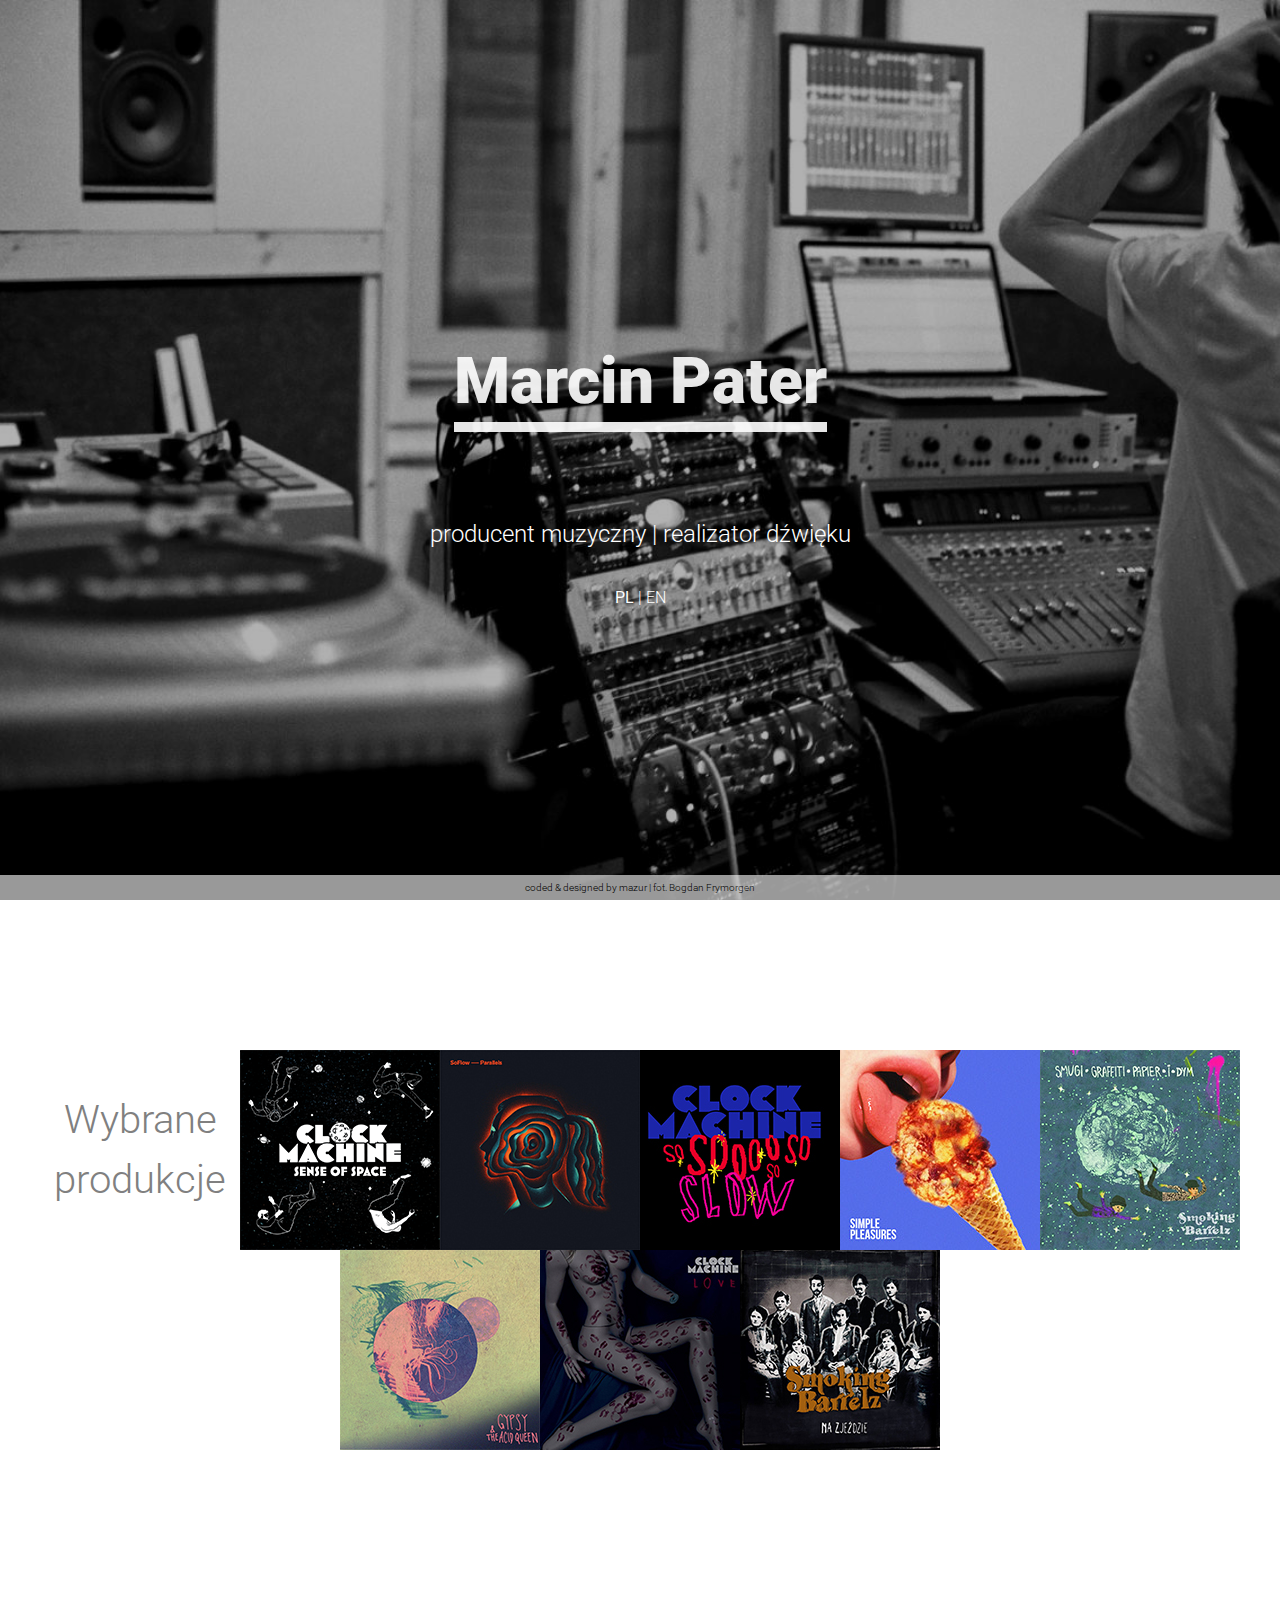
<file: index.html>
<!DOCTYPE html>
<html>

<head>
  <meta charset="UTF-8">
  <title>Marcin Pater &#124; producent muzyczny &#124; realizator dźwięku</title>
  <link rel="stylesheet" href="css/style.css">
  <link rel='shortcut icon' type='image/x-icon' href='/favicon.ico' />
  <meta name="viewport" content="user-scalable=no, width=device-width, initial-scale=1, maximum-scale=1">
  <meta name="description" content="Jestem producentem muzycznym oraz realizatorem dźwięku. Na co dzień przebywam głównie w studiu MuseLab w Krakowie. Współpracuje na stałe z zespołami Clock Machine oraz Smoking Barrelz.">
  <meta name="keywords" content="realizator, dźwięku, studio nagrań, muselab, music producer, krakow, kraków, sound, engineer, sound engineer, poland, clock machine, love, smoking barrelz, muse lab, smugi grafiti papier i dym, na zjeździe, na zjezdzie, gypsy and the acid queen">
  <meta property="og:site_name" content="Marcin Pater" />
  <meta property="og:title" content="music producer | sound engineer" />
  <meta property="og:description" content="Jestem producentem muzycznym oraz realizatorem dźwięku. Na co dzień przebywam głównie w studiu MuseLab w Krakowie. Współpracuje na stałe z zespołami Clock Machine oraz Smoking Barrelz."
  />
  <meta property="og:image" content="images/flower-of-life.png">
  <meta property="og:url" content="http://marcinpater.com/">
  <meta property="og:type" content="blog" />
  <script>
    (function (i, s, o, g, r, a, m) {
      i['GoogleAnalyticsObject'] = r;
      i[r] = i[r] || function () {
        (i[r].q = i[r].q || []).push(arguments)
      }, i[r].l = 1 * new Date();
      a = s.createElement(o),
        m = s.getElementsByTagName(o)[0];
      a.async = 1;
      a.src = g;
      m.parentNode.insertBefore(a, m)
    })(window, document, 'script', 'https://www.google-analytics.com/analytics.js', 'ga');

    ga('create', 'UA-92750574-1', 'auto');
    ga('send', 'pageview');
  </script>
</head>

<body>
  <!-- HOME -->
  <div id="home">
    <div class="background">
      <div>
        <p id="name">Marcin Pater</p>
      </div>
      <div>
        <p id="role">producent muzyczny &#124; realizator dźwięku</p>
      </div>
      <div>
        <p>
          <b>PL</b> &#124;
          <a href="english/index_en.html">EN</a>
        </p>
      </div>
    </div>
  </div>

  <!-- RELEASES -->
  <div id="releases">
    <div id="wybrane">
      <p>Wybrane produkcje</p>
    </div>
    <div id="sos" class="album">
      <div class="najazd">
        <p class="opis">
          <strong>Clock Machine</strong>
          <br>
          <em>Sens Of Space</em>
          <br>2017
          <br>SINGIEL
          <br>
          <br>produkcja, realizacja nagrań, mix, mastering</p>
        <a href="https://independentdigital.lnk.to/SenseOfSpace" target="_blank">POSŁUCHAJ</a>
      </div>
    </div>
    <div id="so-flow" class="album">
      <div class="najazd">
        <p class="opis">
          <strong>So Flow</strong>
          <br>
          <em>Parallels</em>
          <br>2017
          <br>CD, LP
          <br>
          <br>produkcja, realizacja nagrań, mix</p>
        <a href="https://independentdigital.lnk.to/MN2eO" target="_blank">POSŁUCHAJ</a>
      </div>
    </div>
    <div id="so-slow" class="album">
      <div class="najazd">
        <p class="opis">
          <strong>Clock Machine</strong>
          <br>
          <em>So Slow</em>
          <br>2017
          <br>SINGIEL
          <br>
          <br>produkcja, realizacja nagrań, mix, mastering</p>
        <a href="https://independentdigital.lnk.to/SoSlow_Clock_Machine" target="_blank">POSŁUCHAJ</a>
      </div>
    </div>
    <div id="simple-pleasures" class="album">
      <div class="najazd">
        <p class="opis">
          <strong>Simple Pleasures</strong>
          <br>2017
          <br>EP
          <br>
          <br>produkcja, realizacja nagrań, mix, mastering</p>
        <a href="https://independentdigital.lnk.to/SimplePleasures" target="_blank">POSŁUCHAJ</a>
      </div>
    </div>
    <div id="smugi" class="album">
      <div class="najazd">
        <p class="opis">
          <strong>Smoking Barrelz</strong>
          <br>
          <em>Smugi &#8226; Graffiti &#8226; Papier &#8226; i &#8226; Dym</em>
          <br>2016
          <br>CD
          <br>
          <br>produkcja, realizacja nagrań, mix, mastering</p>
        <a href="https://independentdigital.lnk.to/smugi_graffiti" target="_blank">POSŁUCHAJ</a>
      </div>
    </div>
    <div id="gypsy" class="album">
      <div class="najazd">
        <p class="opis">
          <strong>Gypsy and the Acid Queen</strong>
          <br>2016
          <br>CD
          <br>
          <br>produkcja, realizacja nagrań, mix, mastering</p>
        <a href="https://independentdigital.lnk.to/Gypsy_and_the_Acid_Queen" target="_blank">POSŁUCHAJ</a>
      </div>
    </div>
    <div id="love" class="album">
      <div class="najazd">
        <p class="opis">
          <strong>Clock Machine</strong>
          <br>
          <em>Love</em>
          <br>2016
          <br>CD
          <br>
          <br>produkcja, realizacja nagrań, mix, mastering</p>
        <a href="https://independentdigital.lnk.to/ClockMachineLove" target="_blank">POSŁUCHAJ</a>
      </div>
    </div>
    <div id="nazjezdzie" class="album">
      <div class="najazd">
        <p class="opis">
          <strong>Smoking Barrelz</strong>
          <br>
          <em>Na Zjeździe</em>
          <br>2015
          <br>CD
          <br>
          <br>produkcja, realizacja nagrań, mix, mastering</p>
        <a href="https://independentdigital.lnk.to/na_zjezdzie" target="_blank">POSŁUCHAJ</a>
      </div>
    </div>
  </div>

  <!-- CONTACT -->
  <div id="contact">
    <div class="background">
      <p id="mobile">
        <a href="tel:+48666059593">
          <span class="reverse">395 950 666 84+</span>
        </a>
      </p>
      <div id="mail">
        <script type="text/javascript">
          <!--
          var nftelyz = ['o', ' ', '=', 'a', 'a', 'l', '=', 's', 't', 'k', 'g', 'e', 'n', 'o', '.', 'c', 'm', 'a', 'k',
            'm', 'c', 'r', 'g', '"', 't', 'f', 'e', 'a', '<', '.', '"', 'r', 'm', 'r', 'a', '.', 'l', '/', 'a', 's',
            'e', 'i', 'a',
            ' ', 'l', 'm', 'c', 'i', '"', 'l', 'r', '.', '@', 'h', 'o', 'a', '>', 'm', 'i', ':', 'e', 'p', 'c', '@',
            '.', 'm', 'i', 'i', 'a', '<', '"', '.', 'r', 'i', 'm', 'a', 'c', 'p', 'm', 'l', 'a', 'n', 't', '>'
          ];
          var gryeunf = [38, 41, 7, 33, 82, 43, 47, 46, 67, 23, 31, 28, 21, 14, 24, 37, 16, 66, 63, 50, 42, 29, 71, 8,
            13, 6, 68, 26, 80, 64, 54, 18, 9, 69, 73, 76, 53, 81, 51, 45, 49, 11, 44, 2, 35, 32, 19, 52, 40, 12, 4,
            22, 70, 3, 78,
            57, 55, 72, 20, 15, 5, 65, 77, 30, 36, 56, 60, 74, 1, 0, 48, 62, 58, 34, 39, 10, 59, 25, 79, 75, 17, 61,
            27, 83
          ];
          var vovdvvj = new Array();
          for (var i = 0; i < gryeunf.length; i++) {
            vovdvvj[gryeunf[i]] = nftelyz[i];
          }
          for (var i = 0; i < vovdvvj.length; i++) {
            document.write(vovdvvj[i]);
          }
          // -->
        </script>
        <noscript>Please enable Javascript to see the email address</noscript>
      </div>
      <div>
        <a href="https://web.facebook.com/muselabpl/?fref=ts" target="_blank">
          <img id="muselablogo" src="images/logo_orange.png" alt="muselab logo" />
        </a>
      </div>
      <div>
        <a href="http://www.lhts.pl" target="_blank">
          <img id="lhtslogo" src="images/lhts_logo.PNG" alt="muselab logo" />
        </a>
      </div>
    </div>
  </div>
  <!-- AUTOR -->

  <p class="footer"> coded &amp; designed by
    <a href="mailto:mazxurxkorxn@gmxail.cxom" onmouseover="this.href=this.href.replace(/x/g,'');">mazur</a> &#124; fot.
    <a href="https://www.facebook.com/bogdan.frymorgen?fref=ts" target="_blank">Bogdan Frymorgen</a>
  </p>
</body>

</html>
</file>
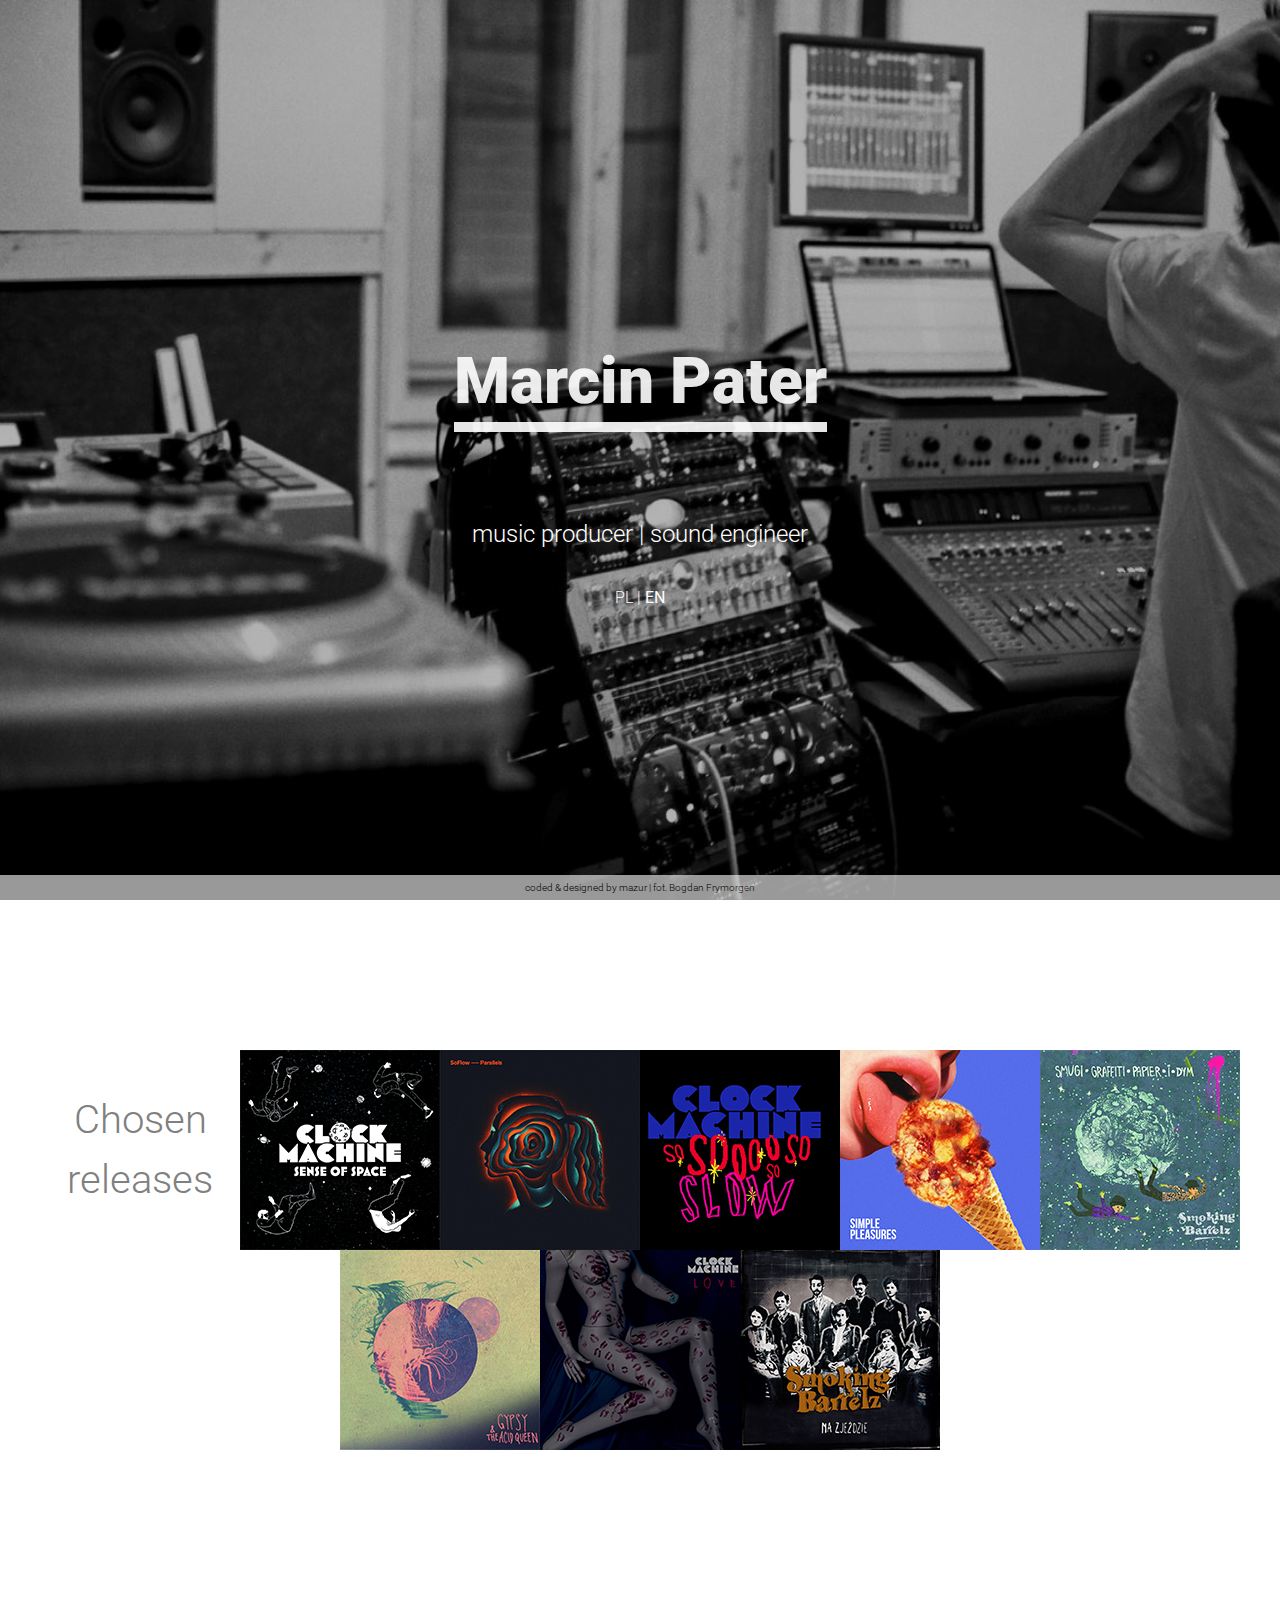
<file: english/index_en.html>
<!DOCTYPE html>
<html>

<head>
  <meta charset="UTF-8">
  <title>Marcin Pater &#124; music producer &#124; sound engineer</title>
  <link rel="stylesheet" href="../css/style.css">
  <link rel='shortcut icon' type='image/x-icon' href='/favicon.ico' />
  <meta name="viewport" content="user-scalable=no, width=device-width, initial-scale=1, maximum-scale=1">
  <meta name="description" content="Jestem producentem muzycznym oraz realizatorem dźwięku. Na co dzień przebywam głównie w studiu MuseLab w Krakowie. Współpracuje na stałe z zespołami Clock Machine oraz Smoking Barrelz.">
  <meta name="keywords" content="music producer, krakow, kraków, sound, engineer, sound engineer, poland, clock machine, love, smoking barrelz, muselab, muse lab, smugi grafiti papier i dym, na zjeździe, na zjezdzie, gypsy and the acid queen">
  <meta property="og:site_name" content="Marcin Pater" />
  <meta property="og:title" content="music producer | sound engineer" />
  <meta property="og:description" content="Jestem producentem muzycznym oraz realizatorem dźwięku. Na co dzień przebywam głównie w studiu MuseLab w Krakowie. Współpracuje na stałe z zespołami Clock Machine oraz Smoking Barrelz."
  />
  <meta property="og:image" content="../images/flower-of-life.png">
  <meta property="og:url" content="http://marcinpater.com/">
  <meta property="og:type" content="blog" />
  <script>
    (function (i, s, o, g, r, a, m) {
      i['GoogleAnalyticsObject'] = r;
      i[r] = i[r] || function () {
        (i[r].q = i[r].q || []).push(arguments)
      }, i[r].l = 1 * new Date();
      a = s.createElement(o),
        m = s.getElementsByTagName(o)[0];
      a.async = 1;
      a.src = g;
      m.parentNode.insertBefore(a, m)
    })(window, document, 'script', 'https://www.google-analytics.com/analytics.js', 'ga');

    ga('create', 'UA-92750574-1', 'auto');
    ga('send', 'pageview');
  </script>
</head>

<body>
  <!-- NAVBAR -->
  <!-- HOME -->
  <div id="home">
    <div class="background">
      <div>
        <p id="name">Marcin Pater</p>
      </div>
      <div>
        <p id="role">music producer &#124; sound engineer</p>
      </div>
      <div>
        <p>
          <a href="../index.html">PL</a> &#124;
          <b>EN</b>
        </p>
      </div>
    </div>
  </div>


  <!-- RELEASES -->
  <div id="releases">
    <div id="wybrane">
      <p>Chosen releases</p>
    </div>
    <div id="sos" class="album">
      <div class="najazd">
        <p class="opis">
          <strong>Clock Machine</strong>
          <br>
          <em>Sens Of Space</em>
          <br>2017
          <br>SINGIEL
          <br>
          <br>production, recordings, mix, mastering</p>
        <a href="https://independentdigital.lnk.to/SenseOfSpace" target="_blank">POSŁUCHAJ</a>
      </div>
    </div>
    <div id="so-flow" class="album">
      <div class="najazd">
        <p class="opis">
          <strong>So Flow</strong>
          <br>
          <em>Parallels</em>
          <br>2017
          <br>CD, LP
          <br>
          <br>production, recordings, mix</p>
        <a href="https://independentdigital.lnk.to/MN2eO" target="_blank">POSŁUCHAJ</a>
      </div>
    </div>
    <div id="so-slow" class="album">
      <div class="najazd">
        <p class="opis">
          <strong>Clock Machine</strong>
          <br>
          <em>So Slow</em>
          <br>2017
          <br>SINGIEL
          <br>
          <br>production, recordings, mix, mastering</p>
        <a href="https://independentdigital.lnk.to/SoSlow_Clock_Machine" target="_blank">POSŁUCHAJ</a>
      </div>
    </div>
    <div id="simple-pleasures" class="album">
      <div class="najazd">
        <p class="opis">
          <strong>Simple Pleasures</strong>
          <br>2017
          <br>EP
          <br>
          <br>production, recordings, mix, mastering</p>
        <a href="https://independentdigital.lnk.to/SimplePleasures" target="_blank">POSŁUCHAJ</a>
      </div>
    </div>
    <div id="smugi" class="album">
      <div class="najazd">
        <p class="opis">
          <strong>Smoking Barrelz</strong>
          <br>
          <em>Smugi &#8226; Graffiti &#8226; Papier &#8226; i &#8226; Dym</em>
          <br>2016
          <br>
          <br>production, recordings, mix, mastering</p>
        <a href="https://independentdigital.lnk.to/smugi_graffiti" target="_blank">LISTEN</a>
      </div>
    </div>
    <div id="gypsy" class="album">
      <div class="najazd">
        <p class="opis">
          <strong>Gypsy and the Acid Queen</strong>
          <br>2016
          <br>
          <br>production, recordings, mix, mastering</p>
        <a href="https://independentdigital.lnk.to/Gypsy_and_the_Acid_Queen" target="_blank">LISTEN</a>
      </div>
    </div>
    <div id="love" class="album">
      <div class="najazd">
        <p class="opis">
          <strong>Clock Machine</strong>
          <br>
          <em>Love</em>
          <br>2016
          <br>
          <br>production, recordings, mix, mastering</p>
        <a href="https://independentdigital.lnk.to/ClockMachineLove" target="_blank">LISTEN</a>
      </div>
    </div>
    <div id="nazjezdzie" class="album">
      <div class="najazd">
        <p class="opis">
          <strong>Smoking Barrelz</strong>
          <br>
          <em>Na Zjeździe</em>
          <br>2015
          <br>
          <br>production, recordings, mix, mastering</p>
        <a href="https://independentdigital.lnk.to/na_zjezdzie" target="_blank">LISTEN</a>
      </div>
    </div>
  </div>
  <!-- CONTACT -->
  <div id="contact">
    <div class="background">
      <p id="mobile">
        <a href="tel:+48666059593">
          <span class="reverse">395 950 666 84+</span>
        </a>
      </p>
      <div id="mail">
        <script type="text/javascript">
          <!--
          var nftelyz = ['o', ' ', '=', 'a', 'a', 'l', '=', 's', 't', 'k', 'g', 'e', 'n', 'o', '.', 'c', 'm', 'a', 'k',
            'm', 'c', 'r', 'g', '"', 't', 'f', 'e', 'a', '<', '.', '"', 'r', 'm', 'r', 'a', '.', 'l', '/', 'a', 's',
            'e', 'i', 'a',
            ' ', 'l', 'm', 'c', 'i', '"', 'l', 'r', '.', '@', 'h', 'o', 'a', '>', 'm', 'i', ':', 'e', 'p', 'c', '@',
            '.', 'm', 'i', 'i', 'a', '<', '"', '.', 'r', 'i', 'm', 'a', 'c', 'p', 'm', 'l', 'a', 'n', 't', '>'
          ];
          var gryeunf = [38, 41, 7, 33, 82, 43, 47, 46, 67, 23, 31, 28, 21, 14, 24, 37, 16, 66, 63, 50, 42, 29, 71, 8,
            13, 6, 68, 26, 80, 64, 54, 18, 9, 69, 73, 76, 53, 81, 51, 45, 49, 11, 44, 2, 35, 32, 19, 52, 40, 12, 4,
            22, 70, 3, 78,
            57, 55, 72, 20, 15, 5, 65, 77, 30, 36, 56, 60, 74, 1, 0, 48, 62, 58, 34, 39, 10, 59, 25, 79, 75, 17, 61,
            27, 83
          ];
          var vovdvvj = new Array();
          for (var i = 0; i < gryeunf.length; i++) {
            vovdvvj[gryeunf[i]] = nftelyz[i];
          }
          for (var i = 0; i < vovdvvj.length; i++) {
            document.write(vovdvvj[i]);
          }
          // -->
        </script>
        <noscript>Please enable Javascript to see the email address</noscript>
      </div>
      <div>
        <a href="https://web.facebook.com/muselabpl/?fref=ts" target="_blank">
          <img id="muselablogo" src="../images/logo_orange.png" alt="muselab logo" />
        </a>
      </div>
      <div>
        <a href="http://www.lhts.pl" target="_blank">
          <img id="lhtslogo" src="../images/lhts_logo.PNG" alt="muselab logo" />
        </a>
      </div>
    </div>
  </div>
  <!-- AUTOR -->

  <p class="footer"> coded &amp; designed by
    <a href="mailto:mazxurxkorxn@gmxail.cxom" onmouseover="this.href=this.href.replace(/x/g,'');">mazur</a> &#124; fot.
    <a href="https://www.facebook.com/bogdan.frymorgen?fref=ts" target="_blank">Bogdan Frymorgen</a>
  </p>

</body>

</html>
</file>
<file: css/style.css>
@import url('https://fonts.googleapis.com/css?family=Roboto:300,400,900');
body {
    margin: 0;
    padding: 0;
    font-family: Roboto, sans-serif;
    font-weight: 300;
    font-size: 1em;
    color: white;
}
#home {
    height: 100vh;
    background-image: url("../images/mp_bg_3.jpg");
    background-attachment: fixed;
    background-position: center;
    background-repeat: no-repeat;
    background-size: cover;
    display: flex;
    display: -webkit-flex;
    flex-direction: column;
    -webkit-flex-direction: column;
    justify-content: center;
    -webkit-justify-content: center;
    align-items: center;
    -webkit-align-items: center;
}

.background {
    width: 100%;
    height: 100%;
    display: flex;
    display: -webkit-flex;
    flex-direction: column;
    -webkit-flex-direction: column;
    justify-content: center;
    -webkit-justify-content: center;
    align-items: center;
    -webkit-align-items: center;
    background-color: rgba(0, 0, 0, 0.3);
}
#name {
    font-size: 4em;
    font-weight: 900;
    opacity: 0.9;
    border-bottom: 10px solid;
    line-height: 80px;
    text-align: center;
}
#role {
    font-size: 1.5em;
    font-weight: 300;
    text-align: center;
}
#releases {
    padding: 150px 0 150px 0;
    width: 100vw;
    display: flex;
    display: -webkit-flex;
    flex-direction: row;
    -webkit-flex-direction: row;
    justify-content: center;
    -webkit-justify-content: center;
    align-items: flex-start;
    -webkit-align-items: flex-start;
    -webkit-flex-wrap: wrap;
    flex-wrap: wrap;
    color: grey;
    background-color: white;
    margin-bottom: 100vh;
    z-index: 1;
}
.album {
    width: 200px;
    height: 200px;
    overflow: hidden;
}
.najazd {
    position: relative;
    top: -200px;
    /*visibility: hidden;*/
    display: flex;
    display: -webkit-flex;
    flex-direction: column;
    -webkit-flex-direction: column;
    justify-content: center;
    -webkit-justify-content: center;
    align-items: center;
    -webkit-align-items: center;
    align-content: center;
    -webkit-align-content: center;
    width: 200px;
    height: 200px;
    background-color: rgb(255, 255, 255);
    color: grey;
    font-weight: 400;
    opacity: 0.9;
    text-align: center;
    -webkit-transition: all 0.2s ease-out;
    -moz-transition: all 0.2s ease-out;
    -ms-transition: all 0.2s ease-out;
    -o-transition: all 0.2s ease-out;
    transition: all 0.2s ease-out;
}
.album:hover .najazd {
    top: 0;
}

p.opis {
    font-size: 0.8em;
    text-align: center;
}
.zero {
    padding: 0;
    margin: 0;
}

#wybrane {
    width: 200px;
    height: 198px;
    /*margin: 40px;*/
    text-align: center;
    font-size: 40px;
    line-height: 60px;
}
#sos {
    background-image: url("../images/cm_sos.png");
    background-size: cover;
}
#so-flow {
    background-image: url("../images/soflow_front.jpg");
    background-size: cover;
}
#so-slow {
    background-image: url("../images/cm_soslow.jpg");
    background-size: cover;
}
#simple-pleasures {
    background-image: url("../images/sp_johnny.jpg");
    background-size: cover;
}
#smugi {
    background-image: url("../images/cover_sgpid.jpg");
    background-size: cover;
}
#nazjezdzie {
    background-image: url("../images/cover_na_zjezdzie.jpg");
    background-size: cover;
}
#love {
    background-image: url("../images/cover_love.jpg");
    background-size: cover;
}
#gypsy {
    background-image: url("../images/cover_gypsy.jpg");
    background-size: cover;
}
#contact {
    height: 100vh;
    /*min-height: 100vh;*/
    width: 100vw;
    z-index: -1;
    position: fixed;
    display: flex;
    display: -webkit-flex;
    flex-direction: column;
    -webkit-flex-direction: column;
    align-content: center;
    -webkit-align-content: center;
    justify-content: center;
    -webkit-justify-content: center;
    left: 0;
    bottom: 0;
    background-image: url("../images/mp_bg_1.jpg");
    background-attachment: fixed;
    background-position: center;
    background-repeat: no-repeat;
    background-size: cover;
    text-align: center;
    margin-bottom: 0;
}
#mobile {
    font-size: 28px;
    font-weight: 300;
}
#mail {
    font-weight: 300;
    letter-spacing: 5px;
    font-size: 1em;
    width: 100%;
    flex-shrink: 1;
}
#muselablogo, #lhtslogo {
    margin-top: 50px;
    width: 150px;
}
a:link {
    color: inherit;
    text-decoration: none;
}
a:visited {
    color: inherit;
    text-decoration: none;
}
a:hover {
    color: inherit;
    text-decoration: none;
}
a:active {
    color: inherit;
    text-decoration: none;
}
span.reverse {
    unicode-bidi: bidi-override;
    direction: rtl;
}
.footer {
    width: 100%;
    position: fixed;
    bottom: 0;
    background-color: white;
    height: 25px;
    font-size: 0.6em;
    font-weight: 300;
    color: black;
    opacity: 0.6;
    text-align: center;
    line-height: 25px;
    margin-bottom: 0;
}
</file>
